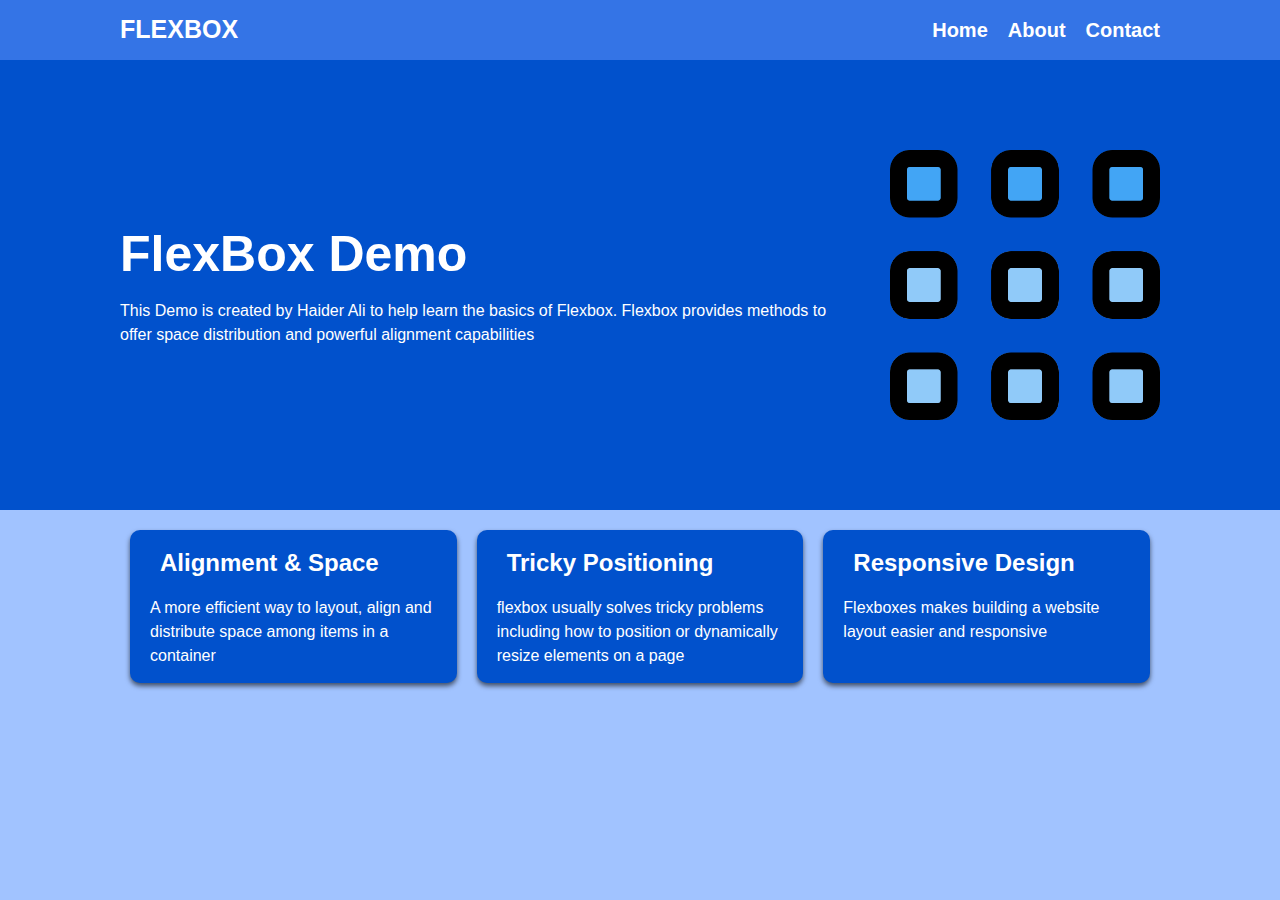
<file: index.html>
<!DOCTYPE html>
<html lang="en">
<head>
  <meta charset="UTF-8">
  <meta name="viewport" content="width=device-width, initial-scale=1.0">
  <link rel="stylesheet" href="flex_project.css">
  <link rel="stylesheet" href="https://use.fontawesome.com/releases/v5.15.4/css/all.css" integrity="sha384-DyZ88mC6Up2uqS4h/KRgHuoeGwBcD4Ng9SiP4dIRy0EXTlnuz47vAwmeGwVChigm" crossorigin="anonymous"/>
  <title>Project FlexBox</title>
</head>
<body>
  <nav class="navbar">  
    <div class="container">
      <div class="logo">FLEXBOX</div>
      <ul class="nav">
        <li>
          <a href="#">Home</a>
        </li>
        <li>
          <a href="#">About</a>
        </li>
        <li>
          <a href="#">Contact</a>
        </li>
      </ul>
    </div>
  </nav>
  <header class="header">
    <div class="container">
      <div class="header-items">
        <h1>FlexBox Demo</h1>
        <p>This Demo is created by Haider Ali to help learn the basics of Flexbox. Flexbox provides methods to offer space distribution and powerful alignment capabilities</p>
      </div>
      <img src="./images/menu.png" alt="grid">
    </div>
  </header>
  <section class="boxes">
    <div class="container">
      <div class="box">
        <h2><i class="fas fa-arrows-alt-v"></i>
        Alignment & Space</h2>
        <p>A more efficient way to layout, align and distribute space among items in a container</p>
      </div>
      <div class="box">
        <h2><i class="fas fa-mobile"></i>
        Tricky Positioning</h2>
        <p>flexbox usually solves tricky problems including how to position or dynamically resize elements on a page</p>
      </div>
      <div class="box">
        <h2><i class="fas fa-arrows-alt"></i>
        Responsive Design</h2>
        <p>Flexboxes makes building a website layout easier and responsive</p>
      </div>
    </div>
  </section>
</body>
</html>

<!--  -->
</file>
<file: flex_project.css>
* {
  box-sizing: border-box;
  margin: 0;
  padding: 0;
}
html {
  font-size: 62.5%; /* 10px*/
}

body {
  font-family: 'Poppins', sans-serif;
  font-size: 16px;
  line-height: 1.5;
  color: #333;
  background: #a1c3ff;
}

img {
  max-width: 100%;
}

h1, h2 {
  margin-bottom: 15px;
}

ul {
  list-style: none;
}

.container {
  max-width: 110rem; /*110rem * 10 = 1100px*/
  margin: 0 auto;
  padding: 0 3rem;
}

.navbar {
  background: #3474e6;
  color: #fff;
  height: 6rem;
}
/* This is going to target element with logo class that is nested in navbar class  */
.navbar .logo {
  font-size: 2.5rem;
  font-weight: bolder;
}

/* This is going to target element with class container that is nested in navbar class */
.navbar .container {
  display: flex;
  flex-direction: row;
  justify-content: space-between;
  align-items: center;
  height: 100%;
}

.navbar a {
  color: #fff;
  text-decoration: none;
  font-size: 2rem;
  font-weight: bold;
}

.navbar a:hover, div.logo:hover {
  color: lightblue;
}

.navbar ul {
  display: flex;
  flex-direction: row;
  
}

.navbar ul li {
  margin-left: 2rem;
}


header {
  background-color: #0151cc;
  color: white;
  min-height: 40rem;
}

.header h1 {
  font-size: 5rem;
  font-weight: bold;
  line-height: 1.2;
}

.header p {
  margin-right: 3rem;
 
}

.header img {
  max-width: 27rem;
}

.header .container {
  display:flex;
  align-items: center;
  justify-content: space-around;
  height: 50vh;

}

.boxes .container {
  display: flex;
  justify-content: space-between;

}

.box {
  flex: 1;
  background: #0151cc;
  color: white;
  border-radius: 10px;
  margin: 20px 10px;
  box-shadow: 0 3px 5px rgb(0, 0, 0, 0.6) ;
  padding: 15px 20px;
}

.box i {
  margin-right: 10px;
}

@media (max-width: 768px) {
  .header .container {
    flex-direction: column;
    padding-top: 20px;
    text-align: center;
  }

  .header p {
    margin: 0 2rem;
   
  }

  .header img {
    padding: 3rem;
  }

  .boxes .container {
    display: block;
    text-align: center;
  }
}

/* If the screen is wider than 550px then flex direction will be set to row and the boxes
    will be put next to each other */
@media screen and (max-width: 429px) {
  .header h1 {
    font-size: 3rem;
    font-weight: bold;
    line-height: 1.2;
  }
  .header p {
    font-size: 1.5rem;
  }
  .header img {
    height: 20rem;
  }

}
</file>
